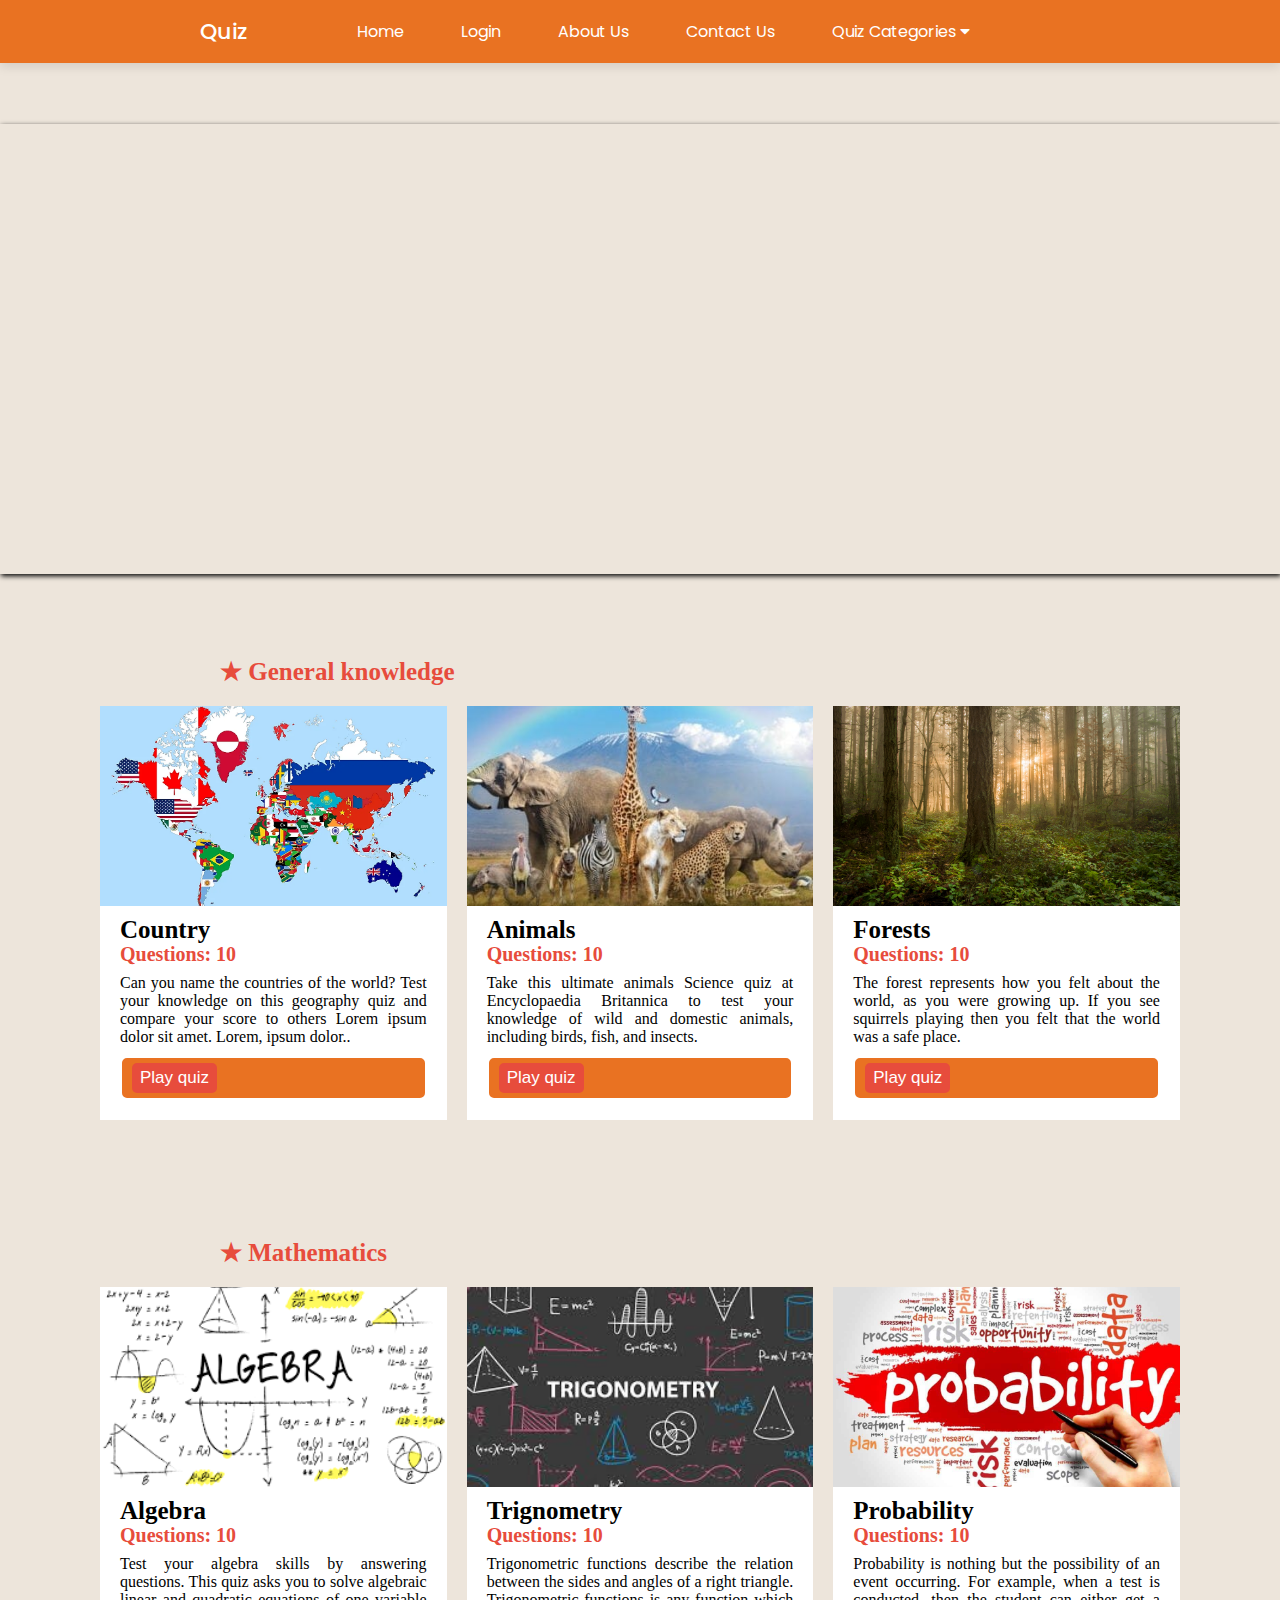
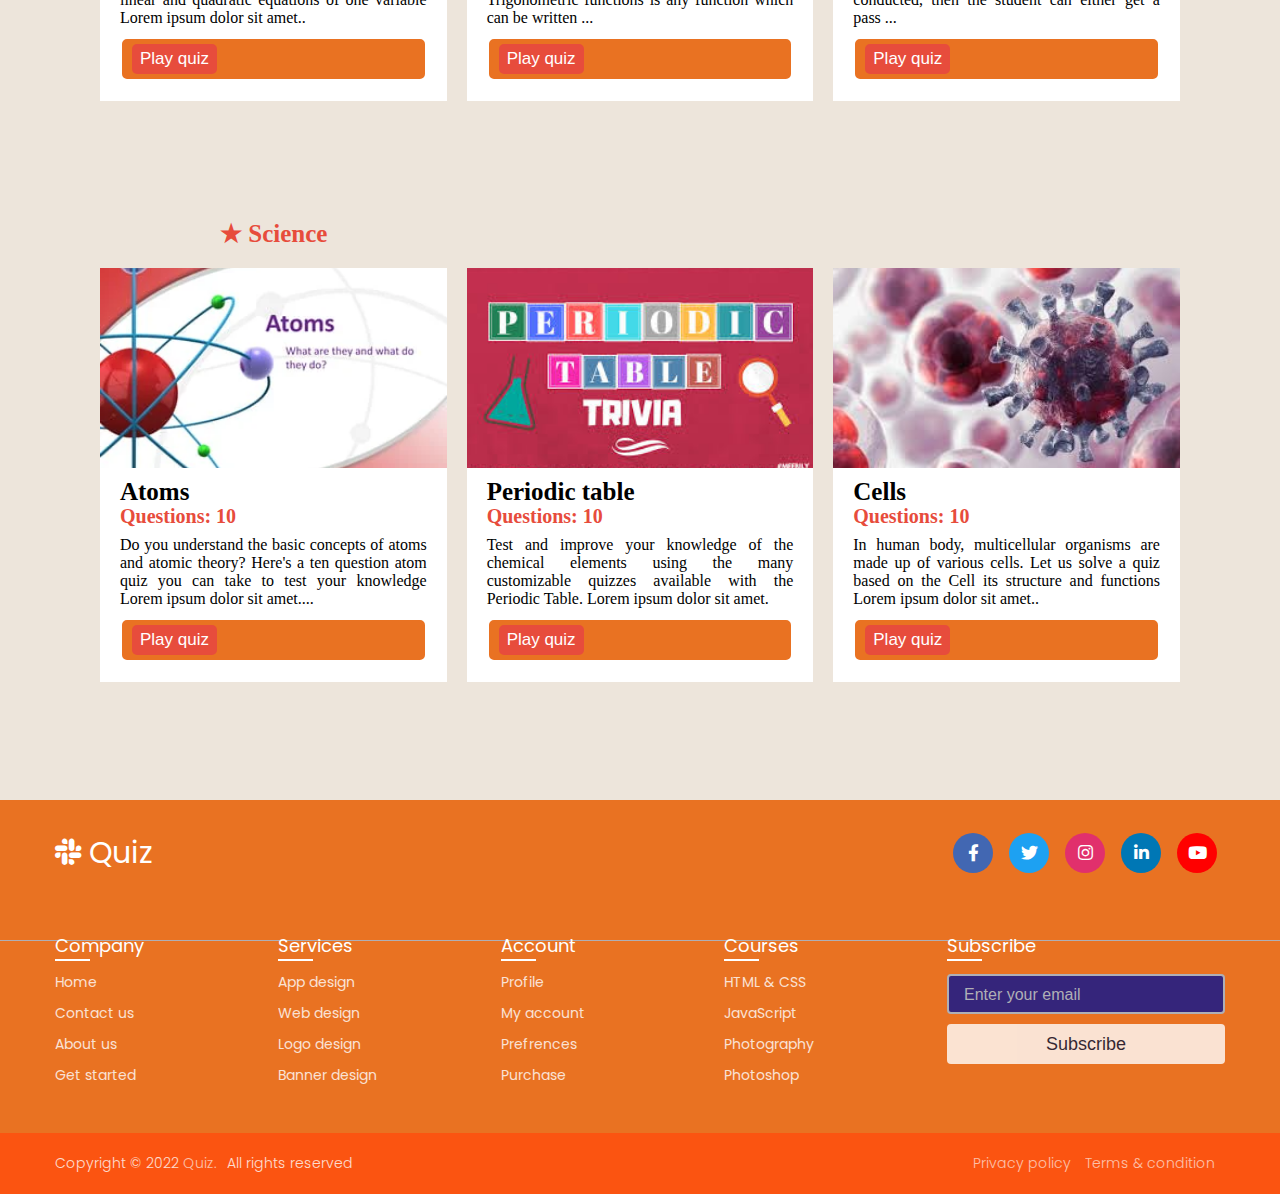
<file: index.html>
<!DOCTYPE html>
<html lang="en">

<head>
    <meta charset="UTF-8">
    <meta http-equiv="X-UA-Compatible" content="IE=edge">
    <meta name="viewport" content="width=device-width, initial-scale=1.0">
    <title>Quiz</title>
    <link rel="icon" type="image/x-icon" href="Images/favicon.ico">
    <link rel="stylesheet" href="CSS/style.css">
    <link rel="stylesheet" href="https://unicons.iconscout.com/release/v4.0.0/css/line.css" />
    <link rel="Stylesheet" href="CSS/utilis.css" />
    <link rel="Stylesheet" href="CSS/slider.css" />
    <link rel="Stylesheet" href="CSS/card-slider.css" />
    <link rel="Stylesheet" href="CSS/footer.css" />
    <link rel="stylesheet" href="https://cdnjs.cloudflare.com/ajax/libs/font-awesome/5.15.2/css/all.min.css" />
    <script src="JS/nav.js" defer></script>
    <script src="https://code.jquery.com/jquery-3.5.1.js"></script>
    <script src="https://cdnjs.cloudflare.com/ajax/libs/OwlCarousel2/2.3.4/owl.carousel.min.js"></script>
    <link rel="stylesheet"
        href="https://cdnjs.cloudflare.com/ajax/libs/OwlCarousel2/2.3.4/assets/owl.carousel.min.css" />
</head>

<body>

    <nav class="nav">

        <i class="uil uil-bars navOpenBtn"></i>
        <a href="#" class="logo">Quiz</a>

        <ul class="nav-links">
            <i class="uil uil-times navCloseBtn"></i>
            <li><a href="index.html">Home</a></li>
            <li><a href="login.html">Login</a></li>
            <li><a href="about_us.html">About Us</a></li>
            <li><a href="#">Contact Us</a></li>
            <li>
                <a href="#">Quiz Categories
                    <i class="fas fa-caret-down"></i>
                </a>
                <ul>
                    <li><a href="#GK">GK</a></li>
                    <li><a href="#mathematics">Mathematics</a></li>
                    <li><a href="#science">Science</a></li>
                    <li>
                        <a href="#">More
                            <i class="fas fa-caret-right"></i>
                        </a>
                        <ul>
                            <li><a href="#">History</a></li>
                            <li><a href="#">Politics</a></li>
                            <li><a href="#">Awareness</a></li>
                        </ul>
                    </li>
                </ul>
            </li>
        </ul>

        <i class="uil uil-search search-icon" id="searchIcon"></i>
        <div class="search-box">
            <i class="uil uil-search search-icon"></i>
            <input type="text" placeholder="Search here..." />
        </div>

    </nav>

    <section>

        <div class="animation">

        </div>

        <br><br><br><br><br><br><br><br><br><br><br><br><br><br><br><br><br><br><br><br><br><br><br><br><br><br><br><br><br><br><br><br><br>
        <h1 class="card_heading" id="GK">&#9733; General knowledge</h1>
        <div class="slider owl-carousel">

            <div class="card">
                <div class="img">
                    <img src="Images/country.webp" alt="">
                </div>
                <div class="content">
                    <div class="title">Country</div>
                    <div class="sub-title">Questions: 10</div>
                    <p> Can you name the countries of the world? Test your knowledge on this geography quiz and compare
                        your score to others Lorem ipsum dolor sit amet. Lorem, ipsum dolor..</p>
                    <div class="btn">
                        <a href="country.html"><button>Play quiz</button></a>
                    </div>
                </div>
            </div>

            <div class="card">
                <div class="img">
                    <img src="Images/Animals.jpg" alt="">
                </div>
                <div class="content">
                    <div class="title">Animals</div>
                    <div class="sub-title">Questions: 10</div>
                    <p> Take this ultimate animals Science quiz at Encyclopaedia Britannica to test your knowledge of
                        wild and domestic animals, including birds, fish, and insects.</p>
                    <div class="btn">
                        <a href="animals.html"><button>Play quiz</button></a>
                    </div>
                </div>
            </div>

            <div class="card">
                <div class="img">
                    <img src="Images/Forest.webp" alt="">
                </div>
                <div class="content">
                    <div class="title">Forests</div>
                    <div class="sub-title">Questions: 10</div>
                    <p> The forest represents how you felt about the world, as you were growing up. If you see squirrels
                        playing then you felt that the world was a safe place.</p>
                    <div class="btn">
                        <a href="forest.html"><button>Play quiz</button></a>
                    </div>
                </div>
            </div>

            <div class="card">
                <div class="img">
                    <img src="Images/Rivers.webp" alt="">
                </div>
                <div class="content">
                    <div class="title">Rivers</div>
                    <div class="sub-title">Questions: 10</div>
                    <p> Rivers are large natural streams of flowing water that can be found on every continent. ...
                        Rivers Quiz! Dive into our wet and wild rivers quiz….</p>
                    <div class="btn">
                        <a href="rivers.html"><button>Play quiz</button></a>
                    </div>
                </div>
            </div>

        </div>


        <h1 class="card_heading" id="mathematics">&#9733; Mathematics</h1>
        <div class="slider owl-carousel">

            <div class="card">
                <div class="img">
                    <img src="Images/Algebra.png" alt="">
                </div>
                <div class="content">
                    <div class="title">Algebra</div>
                    <div class="sub-title">Questions: 10</div>
                    <p>Test your algebra skills by answering questions. This quiz asks you to solve algebraic linear and
                        quadratic equations of one variable Lorem ipsum dolor sit amet..</p>
                    <div class="btn">
                        <a href="algebra.html"><button>Play quiz</button></a>
                    </div>
                </div>
            </div>

            <div class="card">
                <div class="img">
                    <img src="Images/Trignometry.jpeg" alt="">
                </div>
                <div class="content">
                    <div class="title">Trignometry</div>
                    <div class="sub-title">Questions: 10</div>
                    <p> Trigonometric functions describe the relation between the sides and angles of a right triangle.
                        Trigonometric functions is any function which can be written ...</p>
                    <div class="btn">
                        <a href="trignometry.html"><button>Play quiz</button></a>
                    </div>
                </div>
            </div>

            <div class="card">
                <div class="img">
                    <img src="Images/Probability.jpg" alt="">
                </div>
                <div class="content">
                    <div class="title">Probability</div>
                    <div class="sub-title">Questions: 10</div>
                    <p> Probability is nothing but the possibility of an event occurring. For example, when a test is
                        conducted, then the student can either get a pass ...</p>
                    <div class="btn">
                        <a href="probability.html"><button>Play quiz</button></a>
                    </div>
                </div>
            </div>

            <div class="card">
                <div class="img">
                    <img src="Images/Statistics.jpeg" alt="">
                </div>
                <div class="content">
                    <div class="title">Statistics</div>
                    <div class="sub-title">Questions: 10</div>
                    <p> Describing features of a data set by generating summaries about data samples. It's often
                        depicted as a summary of data Lorem ipsum dolor sit amet....</p>
                    <div class="btn">
                        <a href="statistics.html"><button>Play quiz</button></a>
                    </div>
                </div>
            </div>

        </div>


        <h1 class="card_heading" id="science">&#9733; Science</h1>
        <div class="slider owl-carousel">

            <div class="card">
                <div class="img">
                    <img src="Images/Atoms.webp" alt="">
                </div>
                <div class="content">
                    <div class="title">Atoms</div>
                    <div class="sub-title">Questions: 10</div>
                    <p> Do you understand the basic concepts of atoms and atomic theory? Here's a ten question atom quiz
                        you can take to test your knowledge Lorem ipsum dolor sit amet....</p>
                    <div class="btn">
                        <a href="atoms.html"><button>Play quiz</button></a>
                    </div>
                </div>
            </div>

            <div class="card">
                <div class="img">
                    <img src="Images/Periodic_table.jpeg" alt="">
                </div>
                <div class="content">
                    <div class="title">Periodic table</div>
                    <div class="sub-title">Questions: 10</div>
                    <p> Test and improve your knowledge of the chemical elements using the many customizable quizzes
                        available with the Periodic Table. Lorem ipsum dolor sit amet.</p>
                    <div class="btn">
                        <a href="periodic_table.html"><button>Play quiz</button></a>
                    </div>
                </div>
            </div>

            <div class="card">
                <div class="img">
                    <img src="Images/Cells.jpeg" alt="">
                </div>
                <div class="content">
                    <div class="title">Cells</div>
                    <div class="sub-title">Questions: 10</div>
                    <p> In human body, multicellular organisms are made up of various cells. Let us solve a quiz based
                        on the Cell its structure and functions Lorem ipsum dolor sit amet..</p>
                    <div class="btn">
                        <a href="cells.html"><button>Play quiz</button></a>
                    </div>
                </div>
            </div>

            <div class="card">
                <div class="img">
                    <img src="Images/Optics.jpeg" alt="">
                </div>
                <div class="content">
                    <div class="title">Optics</div>
                    <div class="sub-title">Questions: 10</div>
                    <p> The branch of physics that studies the behaviour and properties of light. Optics usually
                        describes the behaviour of visible, ultraviolet, and infrared light.</p>
                    <div class="btn">
                        <a href="optics.html"><button>Play quiz</button></a>
                    </div>
                </div>
            </div>

        </div>

    </section>

    <footer>

        <div class="content">
            <div class="top">
                <div class="logo-details">
                    <i class="fab fa-slack"></i>
                    <span class="logo_name">Quiz</span>
                </div>
                <div class="media-icons">
                    <a href="#"><i class="fab fa-facebook-f"></i></a>
                    <a href="#"><i class="fab fa-twitter"></i></a>
                    <a href="#"><i class="fab fa-instagram"></i></a>
                    <a href="#"><i class="fab fa-linkedin-in"></i></a>
                    <a href="#"><i class="fab fa-youtube"></i></a>
                </div>
            </div>
            <div class="link-boxes">
                <ul class="box">
                    <li class="link_name">Company</li>
                    <li><a href="#">Home</a></li>
                    <li><a href="#">Contact us</a></li>
                    <li><a href="#">About us</a></li>
                    <li><a href="#">Get started</a></li>
                </ul>
                <ul class="box">
                    <li class="link_name">Services</li>
                    <li><a href="#">App design</a></li>
                    <li><a href="#">Web design</a></li>
                    <li><a href="#">Logo design</a></li>
                    <li><a href="#">Banner design</a></li>
                </ul>
                <ul class="box">
                    <li class="link_name">Account</li>
                    <li><a href="#">Profile</a></li>
                    <li><a href="#">My account</a></li>
                    <li><a href="#">Prefrences</a></li>
                    <li><a href="#">Purchase</a></li>
                </ul>
                <ul class="box">
                    <li class="link_name">Courses</li>
                    <li><a href="#">HTML & CSS</a></li>
                    <li><a href="#">JavaScript</a></li>
                    <li><a href="#">Photography</a></li>
                    <li><a href="#">Photoshop</a></li>
                </ul>
                <ul class="box input-box">
                    <li class="link_name">Subscribe</li>
                    <li><input type="text" placeholder="Enter your email"></li>
                    <li><input type="button" value="Subscribe"></li>
                </ul>
            </div>
        </div>
        <div class="bottom-details">
            <div class="bottom_text">
                <span class="copyright_text">Copyright &copy; 2022 <a href="#">Quiz.</a>All rights reserved</span>
                <span class="policy_terms">
                    <a href="#">Privacy policy</a>
                    <a href="#">Terms & condition</a>
                </span>
            </div>
        </div>

    </footer>

    <script>
        $(".slider").owlCarousel({
            loop: true,
            autoplay: true,
            autoplayTimeout: 2000, //2000ms = 2s;
            autoplayHoverPause: true,
        });
    </script>

</body>

</html>
</file>
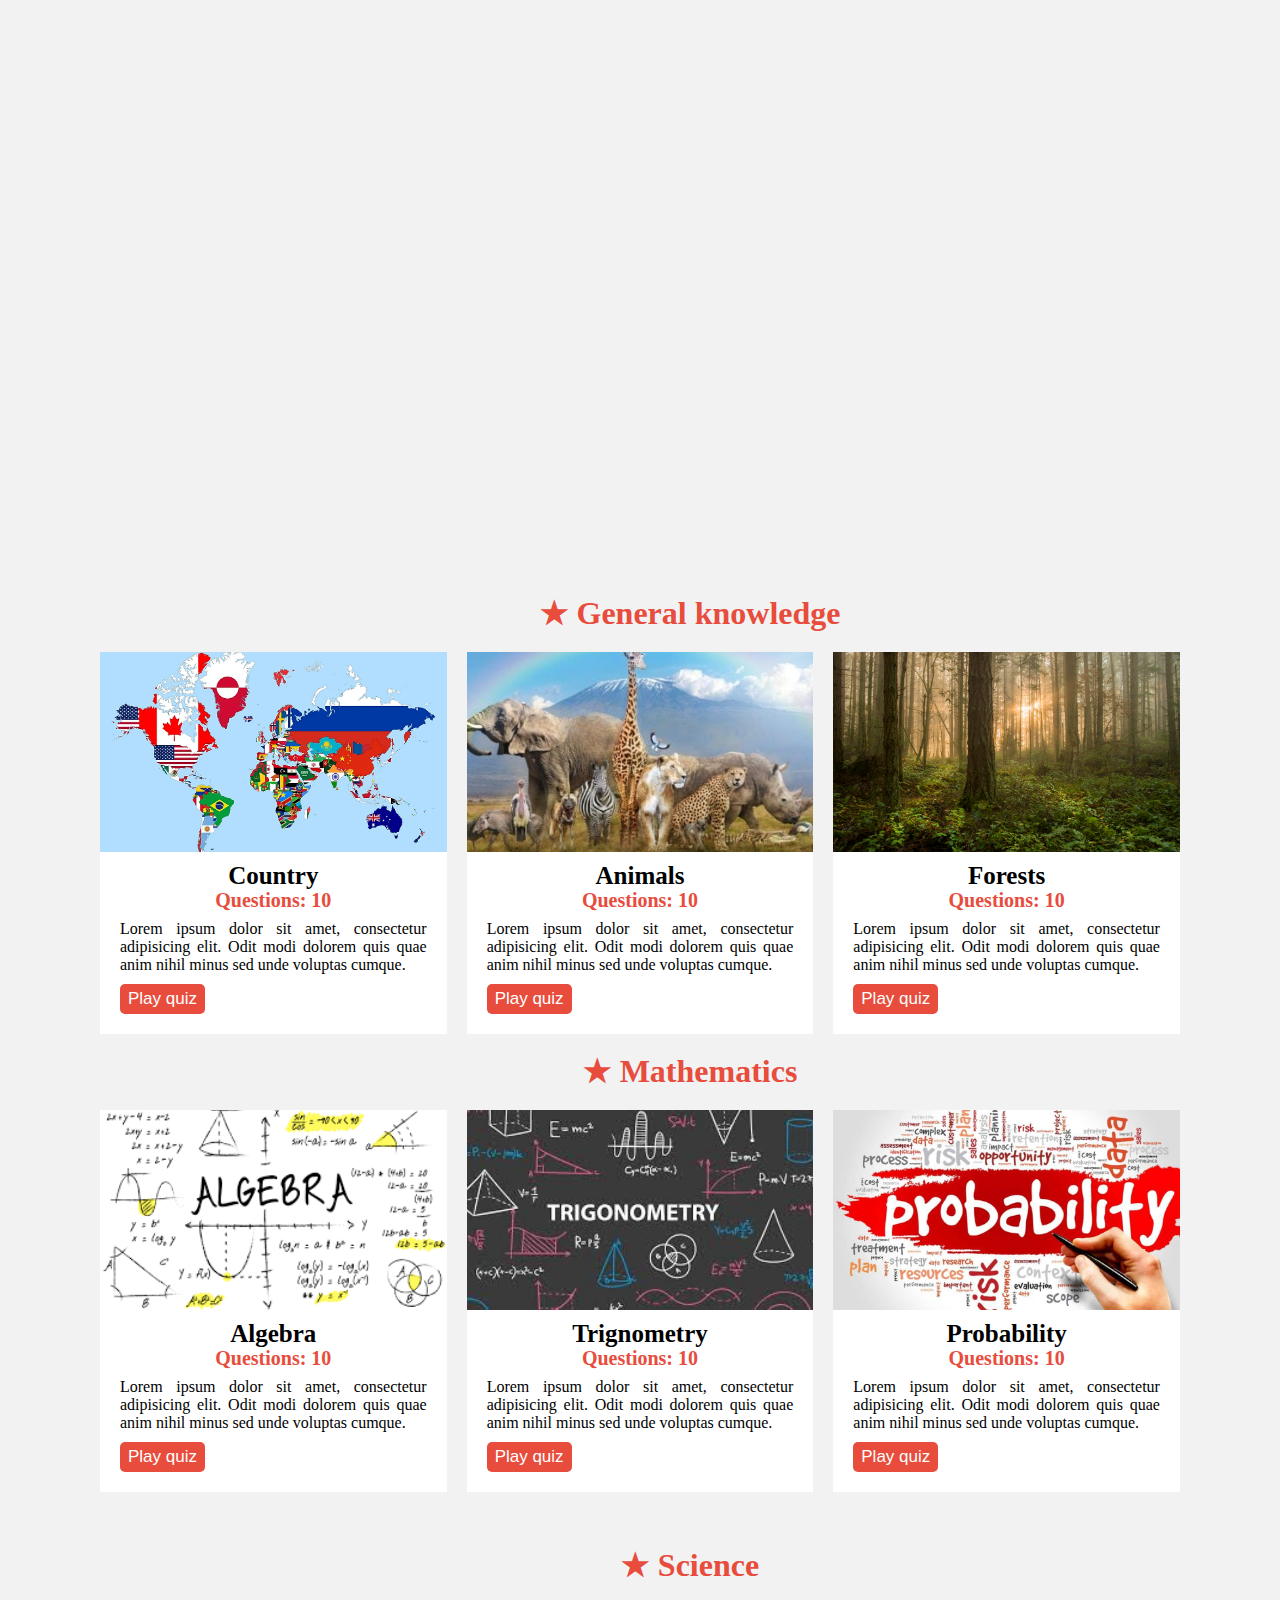
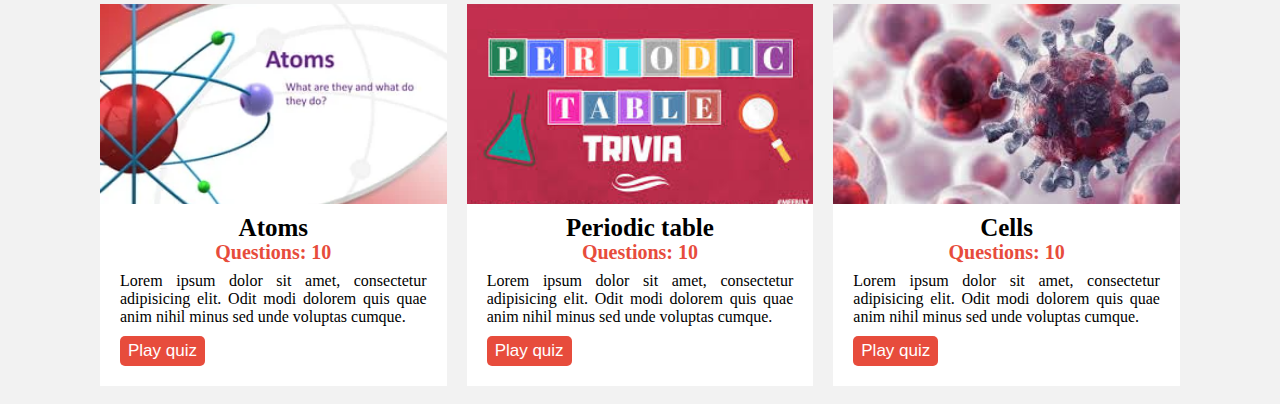
<file: card-slider.html>
<!DOCTYPE html>
<html lang="en">

<head>
    <meta charset="UTF-8">
    <meta http-equiv="X-UA-Compatible" content="IE=edge">
    <meta name="viewport" content="width=device-width, initial-scale=1.0">
    <title>Document</title>
    <link rel="Stylesheet" href="CSS/abcd.css" />
    <script src="https://code.jquery.com/jquery-3.5.1.js"></script>
    <script src="https://cdnjs.cloudflare.com/ajax/libs/OwlCarousel2/2.3.4/owl.carousel.min.js"></script>
    <link rel="stylesheet" href="https://cdnjs.cloudflare.com/ajax/libs/OwlCarousel2/2.3.4/assets/owl.carousel.min.css" />
</head>

<body>
    <br><br><br><br><br><br><br><br><br><br><br><br><br><br><br><br><br><br><br><br><br><br><br><br><br><br><br><br><br><br><br><br><br>
    <h1 class="card_heading">&#9733; General knowledge</h1>
    <div class="slider owl-carousel">

        <div class="card">
            <div class="img">
                <img src="Images/country.webp" alt="">
            </div>
            <div class="content">
                <div class="title">Country</div>
                <div class="sub-title">Questions: 10</div>
                <p> Lorem ipsum dolor sit amet, consectetur adipisicing elit. Odit modi dolorem quis quae anim
                    nihil minus sed unde voluptas cumque.</p>
                <div class="btn">
                    <a href="country.html"><button>Play quiz</button></a>
                </div>
            </div>
        </div>

        <div class="card">
            <div class="img">
                <img src="Images/Animals.jpg" alt="">
            </div>
            <div class="content">
                <div class="title">Animals</div>
                <div class="sub-title">Questions: 10</div>
                <p> Lorem ipsum dolor sit amet, consectetur adipisicing elit. Odit modi dolorem quis quae anim
                    nihil minus sed unde voluptas cumque.</p>
                <div class="btn">
                    <a href="animals.html"><button>Play quiz</button></a>
                </div>
            </div>
        </div>

        <div class="card">
            <div class="img">
                <img src="Images/Forest.webp" alt="">
            </div>
            <div class="content">
                <div class="title">Forests</div>
                <div class="sub-title">Questions: 10</div>
                <p> Lorem ipsum dolor sit amet, consectetur adipisicing elit. Odit modi dolorem quis quae anim
                    nihil minus sed unde voluptas cumque.</p>
                <div class="btn">
                    <a href="forest.html"><button>Play quiz</button></a>
                </div>
            </div>
        </div>

        <div class="card">
            <div class="img">
                <img src="Images/Rivers.webp" alt="">
            </div>
            <div class="content">
                <div class="title">Rivers</div>
                <div class="sub-title">Questions: 10</div>
                <p> Lorem ipsum dolor sit amet, consectetur adipisicing elit. Odit modi dolorem quis quae anim
                    nihil minus sed unde voluptas cumque.</p>
                <div class="btn">
                    <a href="rivers.html"><button>Play quiz</button></a>
                </div>
            </div>
        </div>

    </div>

    
    <h1 class="card_heading">&#9733; Mathematics</h1>
    <div class="slider owl-carousel">

        <div class="card">
            <div class="img">
                <img src="Images/Algebra.png" alt="">
            </div>
            <div class="content">
                <div class="title">Algebra</div>
                <div class="sub-title">Questions: 10</div>
                <p> Lorem ipsum dolor sit amet, consectetur adipisicing elit. Odit modi dolorem quis quae anim
                    nihil minus sed unde voluptas cumque.</p>
                <div class="btn">
                    <a href="algebra.html"><button>Play quiz</button></a>
                </div>
            </div>
        </div>

        <div class="card">
            <div class="img">
                <img src="Images/Trignometry.jpeg" alt="">
            </div>
            <div class="content">
                <div class="title">Trignometry</div>
                <div class="sub-title">Questions: 10</div>
                <p> Lorem ipsum dolor sit amet, consectetur adipisicing elit. Odit modi dolorem quis quae anim
                    nihil minus sed unde voluptas cumque.</p>
                <div class="btn">
                    <a href="trignometry.html"><button>Play quiz</button></a>
                </div>
            </div>
        </div>

        <div class="card">
            <div class="img">
                <img src="Images/Probability.jpg" alt="">
            </div>
            <div class="content">
                <div class="title">Probability</div>
                <div class="sub-title">Questions: 10</div>
                <p> Lorem ipsum dolor sit amet, consectetur adipisicing elit. Odit modi dolorem quis quae anim
                    nihil minus sed unde voluptas cumque.</p>
                <div class="btn">
                    <a href="probability.html"><button>Play quiz</button></a>
                </div>
            </div>
        </div>

        <div class="card">
            <div class="img">
                <img src="Images/Statistics.jpeg" alt="">
            </div>
            <div class="content">
                <div class="title">Statistics</div>
                <div class="sub-title">Questions: 10</div>
                <p> Lorem ipsum dolor sit amet, consectetur adipisicing elit. Odit modi dolorem quis quae anim
                    nihil minus sed unde voluptas cumque.</p>
                <div class="btn">
                    <a href="statistics.html"><button>Play quiz</button></a>
                </div>
            </div>
        </div>

    </div>
<br><br>

    <h1 class="card_heading">&#9733; Science</h1>
    <div class="slider owl-carousel">

        <div class="card">
            <div class="img">
                <img src="Images/Atoms.webp" alt="">
            </div>
            <div class="content">
                <div class="title">Atoms</div>
                <div class="sub-title">Questions: 10</div>
                <p> Lorem ipsum dolor sit amet, consectetur adipisicing elit. Odit modi dolorem quis quae anim
                    nihil minus sed unde voluptas cumque.</p>
                <div class="btn">
                    <a href="atoms.html"><button>Play quiz</button></a>
                </div>
            </div>
        </div>

        <div class="card">
            <div class="img">
                <img src="Images/Periodic_table.jpeg" alt="">
            </div>
            <div class="content">
                <div class="title">Periodic table</div>
                <div class="sub-title">Questions: 10</div>
                <p> Lorem ipsum dolor sit amet, consectetur adipisicing elit. Odit modi dolorem quis quae anim
                    nihil minus sed unde voluptas cumque.</p>
                <div class="btn">
                    <a href="periodic_table.html"><button>Play quiz</button></a>
                </div>
            </div>
        </div>

        <div class="card">
            <div class="img">
                <img src="Images/Cells.jpeg" alt="">
            </div>
            <div class="content">
                <div class="title">Cells</div>
                <div class="sub-title">Questions: 10</div>
                <p> Lorem ipsum dolor sit amet, consectetur adipisicing elit. Odit modi dolorem quis quae anim
                    nihil minus sed unde voluptas cumque.</p>
                <div class="btn">
                    <a href="cells.html"><button>Play quiz</button></a>
                </div>
            </div>
        </div>

        <div class="card">
            <div class="img">
                <img src="Images/Optics.jpeg" alt="">
            </div>
            <div class="content">
                <div class="title">Optics</div>
                <div class="sub-title">Questions: 10</div>
                <p> Lorem ipsum dolor sit amet, consectetur adipisicing elit. Odit modi dolorem quis quae anim
                    nihil minus sed unde voluptas cumque.</p>
                <div class="btn">
                    <a href="optics.html"><button>Play quiz</button></a>
                </div>
            </div>
        </div>

    </div>



    <script>
        $(".slider").owlCarousel({
          loop: true,
          autoplay: true,
          autoplayTimeout: 2000, //2000ms = 2s;
          autoplayHoverPause: true,
        });
     </script>

</body>

</html>
</file>
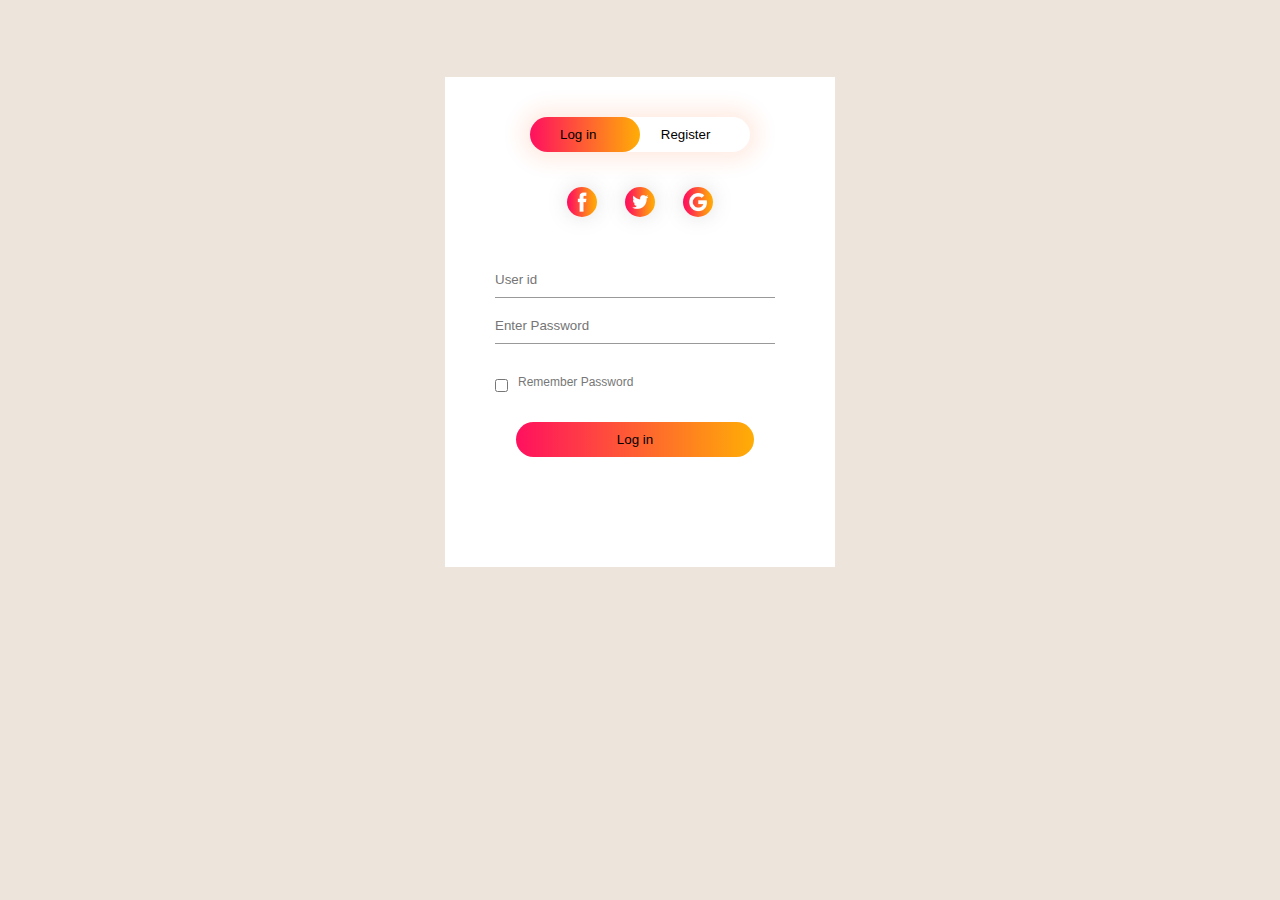
<file: login.html>
<!DOCTYPE html>
<html lang="en">
<head>
    <meta charset="UTF-8">
    <meta http-equiv="X-UA-Compatible" content="IE=edge">
    <meta name="viewport" content="width=device-width, initial-scale=1.0">
    <title>Login</title>
    <link rel="icon" type="image/x-icon" href="Images/favicon.ico">
    <link rel="stylesheet" href="CSS/login.css">
</head>
<body>

    <div class="hero">
        <div class="form-box">
            <div class="button-box">
                <div id="btn"></div>
                <button type="button" class="toggle-btn" onclick="login()">Log in</button>
                <button type="button" class="toggle-btn" onclick="register()">Register</button>
            </div>
            <div class="social-icons">
                <img src="Images/fb.png">
                <img src="Images/tw.png">
                <img src="Images/gp.png">
            </div>
            <form id="login" class="input-group">
                <input type="text" class="input-field" placeholder="User id"required>
                <input type="password" class="input-field" placeholder="Enter Password"required><br>
                <input type="checkbox" class="check-box"><span>Remember Password</span>
                <button type="submit" class="submit-btn">Log in</button>
            </form>
            <form id="register" class="input-group">
                <input type="text" class="input-field" placeholder="User id"required>
                <input type="email" class="input-field" placeholder="Email id"required>
                <input type="password" class="input-field" placeholder="Enter Password"required><br>
                <input type="checkbox" class="check-box"><span>I agree to the terms & conditions</span>
                <button type="submit" class="submit-btn">Register</button>
            </form>
        </div>
        
    </div>

    <script>
        var x = document.getElementById("login")
        var y = document.getElementById("register")
        var z = document.getElementById("btn")

        function register(){
            x.style.left = "-400px";
            y.style.left = "50px";
            z.style.left = "110px";
        }
        function login(){
            x.style.left = "50px";
            y.style.left = "450px";
            z.style.left = "0";
        }

    </script>
</body>
</html>
</file>
<file: CSS/style.css>
/* Google Fonts - Poppins */
@import url("https://fonts.googleapis.com/css2?family=Poppins:wght@300;400;500;600&display=swap");

* {
    margin: 0;
    padding: 0;
    box-sizing: border-box;
    scroll-behavior: smooth;
}

body {
    background: #ede5db;
}

.nav {
    font-family: "Poppins", sans-serif;
    position: relative;
    top: 0;
    left: 0;
    width: 100%;
    padding: 15px 200px;
    background: rgb(233, 114, 34);
    box-shadow: 0 4px 10px rgba(0, 0, 0, 0.1);
}

.nav,
.nav .nav-links {
    display: flex;
    align-items: center;
}

.nav {
    justify-content: space-between;
}

a {
    color: #fff;
    text-decoration: none;
}



nav ul li a {
    display: block;
    background: rgb(233, 114, 34);
    transition: .5s;
    padding: 0 6px;
}

nav ul ul li a:hover,
nav ul ul li a.active {
    color: #e74c3c;
    font-weight: bolder;
}

nav ul li a:hover,
nav ul li a.active {
    font-weight: bolder;
    text-decoration: dashed;
}

nav ul ul {
    position: absolute;
    top: 85px;
    border-top: 3px solid #e74c3c;
    opacity: 0;
    visibility: hidden;
    list-style: none;
}

nav ul li:hover>ul {
    top: 60px;
    opacity: 1;
    visibility: visible;
    transition: .3s linear;
}

nav ul ul li {
    width: 150px;
    display: list-item;
    position: relative;
    border: 1px solid #042331;
    border-top: none;
}

nav ul ul li a {
    line-height: 50px;
}

nav ul ul ul {
    border-top: none;
}

nav ul ul ul li {
    position: relative;
    top: -70px;
    left: 150px;
}

nav ul ul li a i {
    margin-left: 45px;
}



.nav .logo {
    font-size: 22px;
    font-weight: 500;
}

.nav .nav-links {
    column-gap: 45px;
    list-style: none;
}

.nav .nav-links a {
    transition: all 0.2s linear;
}

.nav.openSearch .nav-links a {
    opacity: 0;
    pointer-events: none;
}

.nav .search-icon {
    color: #fff;
    font-size: 20px;
    cursor: pointer;
}

.nav .search-box {
    position: absolute;
    right: 250px;
    height: 45px;
    max-width: 555px;
    width: 100%;
    opacity: 0;
    pointer-events: none;
    transition: all 0.2s linear;
}

.nav.openSearch .search-box {
    opacity: 1;
    pointer-events: auto;
}

.search-box .search-icon {
    position: absolute;
    left: 15px;
    top: 50%;
    left: 15px;
    color: #4a98f7;
    transform: translateY(-50%);
}

.search-box input {
    height: 100%;
    width: 100%;
    border: none;
    outline: none;
    border-radius: 6px;
    background-color: #fff;
    padding: 0 15px 0 45px;
}

.nav .navOpenBtn,
.nav .navCloseBtn {
    display: none;
}

/* responsive */
@media screen and (max-width: 1160px) {
    .nav {
        padding: 15px 100px;
    }

    .nav .search-box {
        right: 150px;
    }
}

@media screen and (max-width: 950px) {
    .nav {
        padding: 15px 50px;
    }

    .nav .search-box {
        right: 100px;
        max-width: 400px;
    }
}

@media screen and (max-width: 768px) {

    .nav .navOpenBtn,
    .nav .navCloseBtn {
        display: block;
    }

    .nav {
        padding: 15px 20px;
    }

    .nav .nav-links {
        position: fixed;
        top: 0;
        left: -100%;
        height: 100%;
        max-width: 280px;
        width: 100%;
        padding-top: 100px;
        row-gap: 30px;
        flex-direction: column;
        background-color: #11101d;
        box-shadow: 0 2px 10px rgba(0, 0, 0, 0.1);
        transition: all 0.4s ease;
        z-index: 100;
    }

    .nav.openNav .nav-links {
        left: 0;
    }

    .nav .navOpenBtn {
        color: #fff;
        font-size: 20px;
        cursor: pointer;
    }

    .nav .navCloseBtn {
        position: absolute;
        top: 20px;
        right: 20px;
        color: #fff;
        font-size: 20px;
        cursor: pointer;
    }

    .nav .search-box {
        top: calc(100% + 10px);
        max-width: calc(100% - 20px);
        right: 50%;
        transform: translateX(50%);
        box-shadow: 0 2px 10px rgba(0, 0, 0, 0.1);
    }
}
</file>
<file: CSS/utilis.css>
.all-center{
    display: flex;
    justify-content: center;
    align-items: center;
}

.btn{
    padding:5px 10px;
    color: white;
    background: var(--main-bg-color);
    border: 2px solid white;
    border-radius: 7px;
    cursor: pointer;

}
</file>
<file: CSS/slider.css>
.animation{
    width: 100%;
    height: 450px;
    position: absolute;
    left: 50%;
    top: 38.8%;
    transform: translate(-50%,-50%);
    background-image: url('https://images.cnbctv18.com/wp-content/uploads/2018/05/10.jpg');
    background-size: 100% 100%;
    box-shadow: 1px 2px  5px;
    animation: slider 15s infinite linear;
    z-index: -1;
}

@keyframes slider{
    0%{ background-image: url('https://images.cnbctv18.com/wp-content/uploads/2018/05/10.jpg');}

    45%{ background-image: url('https://images.unsplash.com/photo-1539628399213-d6aa89c93074?ixlib=rb-4.0.3&ixid=MnwxMjA3fDB8MHxwaG90by1wYWdlfHx8fGVufDB8fHx8&auto=format&fit=crop&w=1170&q=80');}

    75%{ background-image: url('https://content.api.news/v3/images/bin/b2e4dca5405631f44dc0c407db05c13c');}
    
}
</file>
<file: CSS/card-slider.css>
@import url('https://fonts.googleapis.com/css?family=Poppins:400,500,600,700&display=swap');

* {
    margin: 0;
    padding: 0;
    box-sizing: border-box;
}

.card_heading {
    margin-left: 220px;
    margin-bottom: 20px;
    color: #e74c3c;
    font-weight: bold;
    font-size: 25px;
}    

.slider {
    margin: auto;
    max-width: 1100px;
    display: flex;
    padding-bottom: 100px;
}

.slider .card {
    flex: 1;
    margin: 0 10px;
    background: #fff;
}

.slider .card .img {
    height: 200px;
    width: 100%;
    overflow: hidden;
}

.slider .card .img:hover img {
    transform: scale(1.2);
}

.slider .card .img img {
    height: 100%;
    width: 100%;
    object-fit: cover;
}

.slider .card .content {
    padding: 10px 20px;
}

.card .content .title {
    font-size: 25px;
    font-weight: 600;
}

.card .content .sub-title {
    font-size: 20px;
    font-weight: 600;
    color: #e74c3c;
    line-height: 20px;
}

.card .content p {
    text-align: justify;
    margin: 10px 0;
}

.card .content .btn {
    display: block;
    text-align: left;
    margin: 10px 0;
    background-color: rgb(233, 114, 34);
}

.card .content .btn button {
    background: #e74c3c;
    color: #fff;
    border: none;
    outline: none;
    font-size: 17px;
    padding: 5px 8px;
    border-radius: 5px;
    cursor: pointer;
    transition: 0.2s;
}

.card .content .btn button:hover {
    transform: scale(0.9);
}
</file>
<file: CSS/footer.css>
/* Google Fonts - Poppins */
@import url("https://fonts.googleapis.com/css2?family=Poppins:wght@300;400;500;600&display=swap");

footer {
    font-family: "Poppins", sans-serif;
    background: rgb(233, 114, 34);
    width: 100%;
    bottom: 0;
    left: 0;
}

footer::before {
    content: '';
    position: absolute;
    left: 0;
    top: 2540px;
    height: 1px;
    width: 100%;
    background: #AFAFB6;
}

footer .content {
    max-width: 1250px;
    margin: auto;
    padding: 30px 40px 40px 40px;
}

footer .content .top {
    display: flex;
    align-items: center;
    justify-content: space-between;
    margin-bottom: 50px;
}

.content .top .logo-details {
    color: #fff;
    font-size: 30px;
}

.content .top .media-icons {
    display: flex;
}

.content .top .media-icons a {
    height: 40px;
    width: 40px;
    margin: 0 8px;
    border-radius: 50%;
    text-align: center;
    line-height: 40px;
    color: #fff;
    font-size: 17px;
    text-decoration: none;
    transition: all 0.4s ease;
}

.top .media-icons a:nth-child(1) {
    background: #4267B2;
}

.top .media-icons a:nth-child(1):hover {
    color: #4267B2;
    background: #fff;
}

.top .media-icons a:nth-child(2) {
    background: #1DA1F2;
}

.top .media-icons a:nth-child(2):hover {
    color: #1DA1F2;
    background: #fff;
}

.top .media-icons a:nth-child(3) {
    background: #E1306C;
}

.top .media-icons a:nth-child(3):hover {
    color: #E1306C;
    background: #fff;
}

.top .media-icons a:nth-child(4) {
    background: #0077B5;
}

.top .media-icons a:nth-child(4):hover {
    color: #0077B5;
    background: #fff;
}

.top .media-icons a:nth-child(5) {
    background: #FF0000;
}

.top .media-icons a:nth-child(5):hover {
    color: #FF0000;
    background: #fff;
}

footer .content .link-boxes {
    width: 100%;
    display: flex;
    justify-content: space-between;
}

footer .content .link-boxes .box {
    width: calc(100% / 5 - 10px);
}

.content .link-boxes .box .link_name {
    color: #fff;
    font-size: 18px;
    font-weight: 400;
    margin-bottom: 10px;
    position: relative;
}

.link-boxes .box .link_name::before {
    content: '';
    position: absolute;
    left: 0;
    bottom: -2px;
    height: 2px;
    width: 35px;
    background: #fff;
}

.content .link-boxes .box li {
    margin: 6px 0;
    list-style: none;
}

.content .link-boxes .box li a {
    color: #fff;
    font-size: 14px;
    font-weight: 400;
    text-decoration: none;
    opacity: 0.8;
    transition: all 0.4s ease
}

.content .link-boxes .box li a:hover {
    opacity: 1;
    text-decoration: underline;
}

.content .link-boxes .input-box {
    margin-right: 55px;
}

.link-boxes .input-box input {
    height: 40px;
    width: calc(100% + 55px);
    outline: none;
    border: 2px solid #AFAFB6;
    background: #35257b;
    border-radius: 4px;
    padding: 0 15px;
    font-size: 15px;
    color: #fff;
    margin-top: 5px;
}

.link-boxes .input-box input::placeholder {
    color: #AFAFB6;
    font-size: 16px;
}

.link-boxes .input-box input[type="button"] {
    background: #fff;
    color: #061338;
    border: none;
    font-size: 18px;
    font-weight: 500;
    margin: 4px 0;
    opacity: 0.8;
    cursor: pointer;
    transition: all 0.4s ease;
}

.input-box input[type="button"]:hover {
    opacity: 1;
}

footer .bottom-details {
    width: 100%;
    background: #fb5411;
}

footer .bottom-details .bottom_text {
    max-width: 1250px;
    margin: auto;
    padding: 20px 40px;
    display: flex;
    justify-content: space-between;
}

.bottom-details .bottom_text span,
.bottom-details .bottom_text a {
    font-size: 14px;
    font-weight: 300;
    color: #fff;
    opacity: 0.8;
    text-decoration: none;
}

.bottom-details .bottom_text a:hover {
    opacity: 1;
    text-decoration: underline;
}

.bottom-details .bottom_text a {
    margin-right: 10px;
}

@media (max-width: 900px) {
    footer .content .link-boxes {
        flex-wrap: wrap;
    }

    footer .content .link-boxes .input-box {
        width: 40%;
        margin-top: 10px;
    }
}

@media (max-width: 700px) {
    footer {
        position: relative;
    }

    .content .top .logo-details {
        font-size: 26px;
    }

    .content .top .media-icons a {
        height: 35px;
        width: 35px;
        font-size: 14px;
        line-height: 35px;
    }

    footer .content .link-boxes .box {
        width: calc(100% / 3 - 10px);
    }

    footer .content .link-boxes .input-box {
        width: 60%;
    }

    .bottom-details .bottom_text span,
    .bottom-details .bottom_text a {
        font-size: 12px;
    }
}

@media (max-width: 520px) {
    footer::before {
        top: 145px;
    }

    footer .content .top {
        flex-direction: column;
    }

    .content .top .media-icons {
        margin-top: 16px;
    }

    footer .content .link-boxes .box {
        width: calc(100% / 2 - 10px);
    }

    footer .content .link-boxes .input-box {
        width: 100%;
    }
}
</file>
<file: CSS/abcd.css>
*{
  margin: 0;
  padding: 0;
  box-sizing: border-box;
}

.card_heading{
    margin-left: 100px;
    margin-bottom: 20px;
    color: #e74c3c;
    font-weight: bold;
}

html,body{
  display: grid;
  height: 100%;
  place-items: center;
  text-align: center;
  background: #f2f2f2;
}
.slider{
  max-width: 1100px;
  display: flex;
}
.slider .card{
  flex: 1;
  margin: 0 10px;
  background: #fff;
}
.slider .card .img{
  height: 200px;
  width: 100%;
}
.slider .card .img img{
  height: 100%;
  width: 100%;
  object-fit: cover;
}
.slider .card .content{
  padding: 10px 20px;
}
.card .content .title{
  font-size: 25px;
  font-weight: 600;
}
.card .content .sub-title{
  font-size: 20px;
  font-weight: 600;
  color: #e74c3c;
  line-height: 20px;
}
.card .content p{
  text-align: justify;
  margin: 10px 0;
}
.card .content .btn{
  display: block;
  text-align: left;
  margin: 10px 0;
}
.card .content .btn button{
  background: #e74c3c;
  color: #fff;
  border: none;
  outline: none;
  font-size: 17px;
  padding: 5px 8px;
  border-radius: 5px;
  cursor: pointer;
  transition: 0.2s;
}
.card .content .btn button:hover{
  transform: scale(0.9);
}
</file>
<file: CSS/login.css>
*{
  margin: 0;
  padding: 0;
  font-family: sans-serif;
}

.hero{
  height: 100%;
  width: 100%;
  background-color: #ede5db;
  background-position: center;
  background-size: cover;
  position: absolute;
}

.form-box{
  width: 380px;
  height: 480px;
  position: relative;
  margin: 6% auto;
  background: #fff;
  padding: 5px;
  overflow: hidden;
}

.button-box{
  width: 220px;
  margin: 35px auto;
  position: relative;
  box-shadow: 0 0 20px 9px #ff61241f;
  border-radius: 30px;
}

.toggle-btn{
  padding: 10px 30px;
  cursor: pointer;
  background: transparent;
  border: 0;
  outline: none;
  position: relative;
}

#btn{
  top: 0;
  left: 0;
  position: absolute;
  width: 110px;
  height: 100%;
  background: linear-gradient(to right, #ff105f,#ffad06);
  border-radius: 30px;
  transition: .5s;
}

.social-icons{
  margin: 30px auto;
  text-align: center;
}

.social-icons img{
  width: 30px;
  margin: 0 12px;
  box-shadow: 0 0 20px 0 #7f7f7f3d;
  cursor: pointer;
  border-radius: 50%;
}

.input-group{
  top: 180px;
  position: absolute;
  width: 280px;
  transition: .5s;
}

.input-field{
  width: 100%;
  padding: 10px 0;
  margin: 5px 0;
  border-left: 0;
  border-right: 0;
  border-bottom: 1px solid #999;
  border-top: none;
  outline: none;
  background: transparent;
}

.submit-btn{
  width: 85%;
  padding: 10px 30px;
  cursor: pointer;
  display: block;
  margin: auto;
  background: linear-gradient(to right, #ff105f,#ffad06);
  border: 0;
  outline: none;
  border-radius: 30px;
}

.check-box{
  margin: 30px 10px 30px 0;
}

span{
  color: #777;
  font-size: 12px;
  bottom: 68px;
  position: absolute;
}

#login{
  left: 50px;
}

#register{
  left: 450px;
}
</file>
